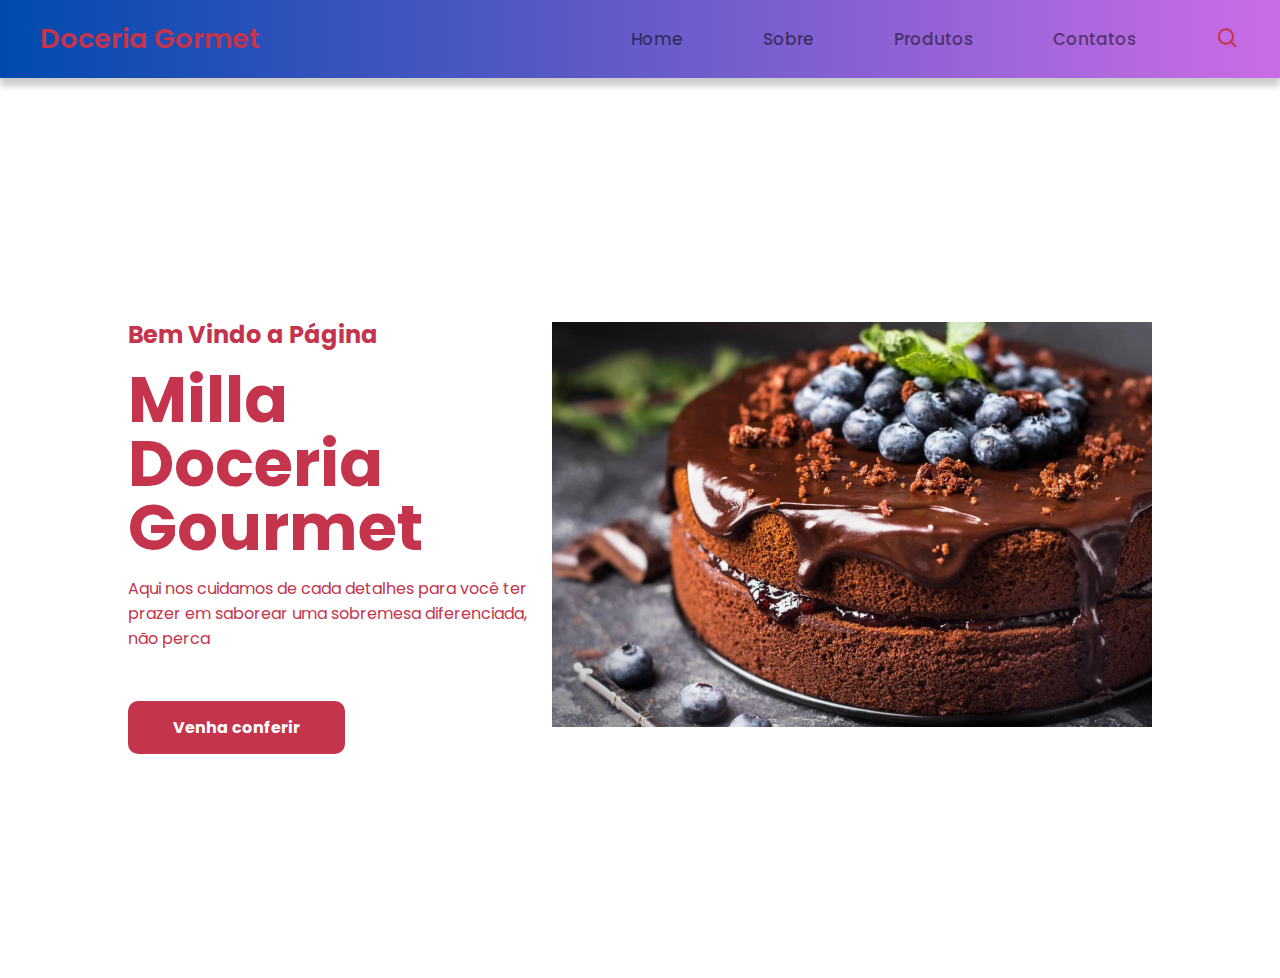
<file: Index.html>
<!DOCTYPE html>
<html lang="pt-BR">
<head>
    <meta charset="UTF-8">
    <meta name="viewport" content="width=device-width, initial-scale=1.0">
    <title>Milla Doceria Gourmet</title>
    <link href='https://unpkg.com/boxicons@2.1.4/css/boxicons.min.css' rel='stylesheet'>
    <link rel="stylesheet" href="estilos.css" type="text/css">
</head>
<body>
    <header>
        <nav class="navgation">
            <a href="Index.html" class="logo">D<span>oce</span>ria G<span>or</span>met</a></a>
            <ul class="nav-menu">
                <li class="nav-item"><a href="Index.html">Home</a></li>
                <li class="nav-item"><a href="sobre.html">Sobre</a></li>
                <li class="nav-item"><a href="Produtos.html">Produtos</a></li>
                <li class="nav-item"><a href="formulario-contato.html">Contatos</a></li>
                <i class='bx bx-search'></i>
            </ul>
            <div class="menu">
                <Span class="bar"></Span>
                <Span class="bar"></Span>
                <Span class="bar"></Span>
            </div>
        </nav>
    </header>
    <main>
        <section class="home">
            <div class="home-text">
                <h4 class="text-h4">Bem Vindo a Página</h4>
                <h1 class="text-h1">Milla Doceria Gourmet</h1>
                <p>Aqui nos cuidamos de cada detalhes para você ter prazer em saborear uma sobremesa diferenciada, não perca</p>
                <a href="sobre.html" class="home-btn">Venha conferir</a>
                </div>
                <div class="home-img">
                    <img src="bolo confeitado.webp" alt="Bolos">
            </div>
        </section>
    </main>

    <footer>
        <!--Adrielly-->
    </footer>
</body>
</html>
</file>
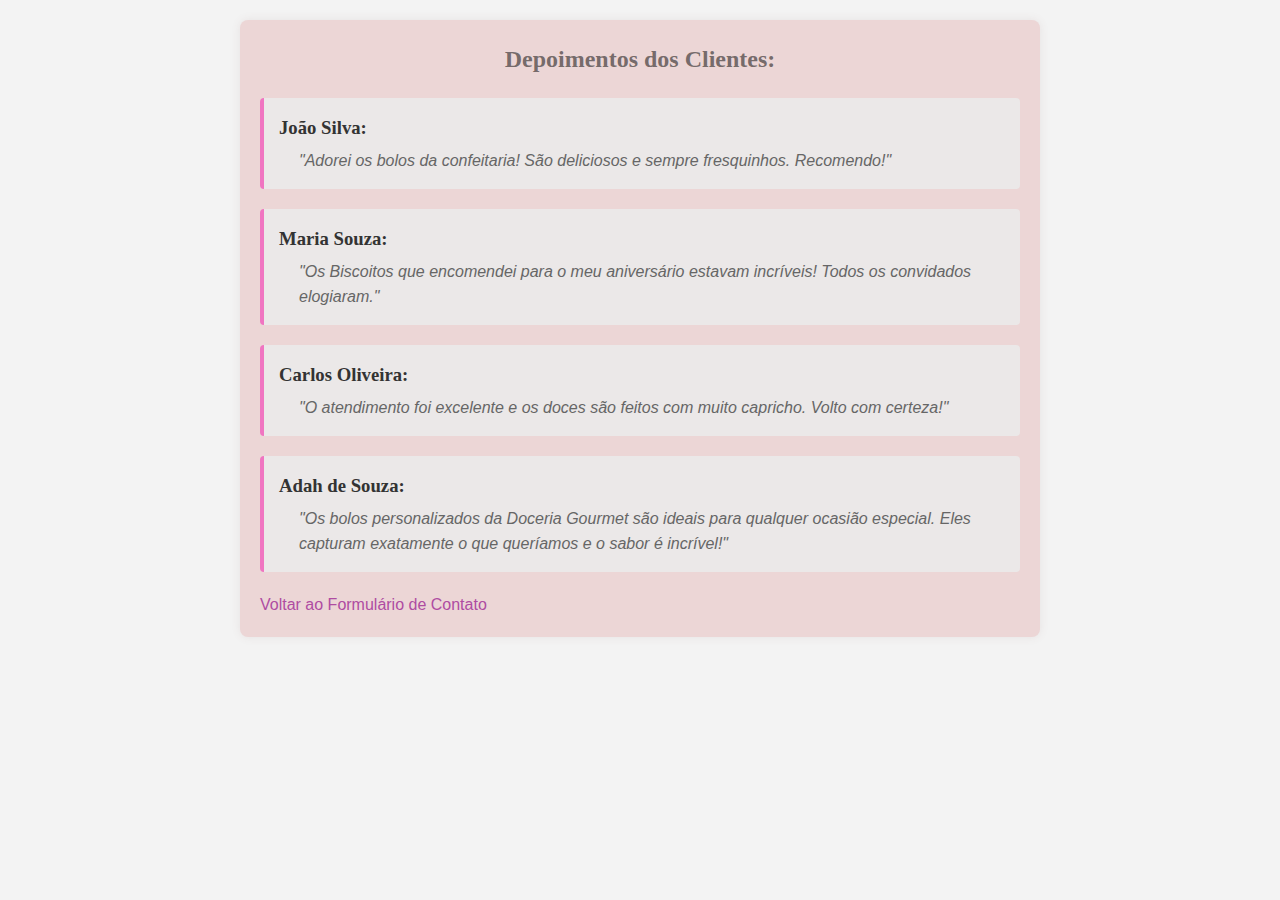
<file: depoimentos.html>
<!DOCTYPE html>
<html lang="pt-BR">
<head>
    <meta charset="UTF-8">
    <meta name="viewport" content="width=device-width, initial-scale=1.0">
    <title>Depoimentos de Clientes - Confeitaria</title>
    <link rel="stylesheet" href="style-form.css">
</head>
<body>
    <div class="container">
        <h2>Depoimentos dos Clientes:</h2>

        <div class="depoimento">
            <h3>João Silva:</h3>
            <p>"Adorei os bolos da confeitaria! São deliciosos e sempre fresquinhos. Recomendo!"</p>
        </div>

        <div class="depoimento">
            <h3>Maria Souza:</h3>
            <p>"Os Biscoitos que encomendei para o meu aniversário estavam incríveis! Todos os convidados elogiaram."</p>
        </div>

        <div class="depoimento">
            <h3>Carlos Oliveira:</h3>
            <p>"O atendimento foi excelente e os doces são feitos com muito capricho. Volto com certeza!"</p>
        </div>

        <div class="depoimento">
            <h3>Adah de Souza:</h3>
            <p>"Os bolos personalizados da Doceria Gourmet são ideais para qualquer ocasião especial. Eles capturam exatamente o que queríamos e o sabor é incrível!"</p>
        </div>

        <!-- Adicione mais depoimentos conforme necessário -->

        <a href="formulario-contato.html">Voltar ao Formulário de Contato</a>
    </div>
    <!---Kamilla-->
</body>
</html>
</file>
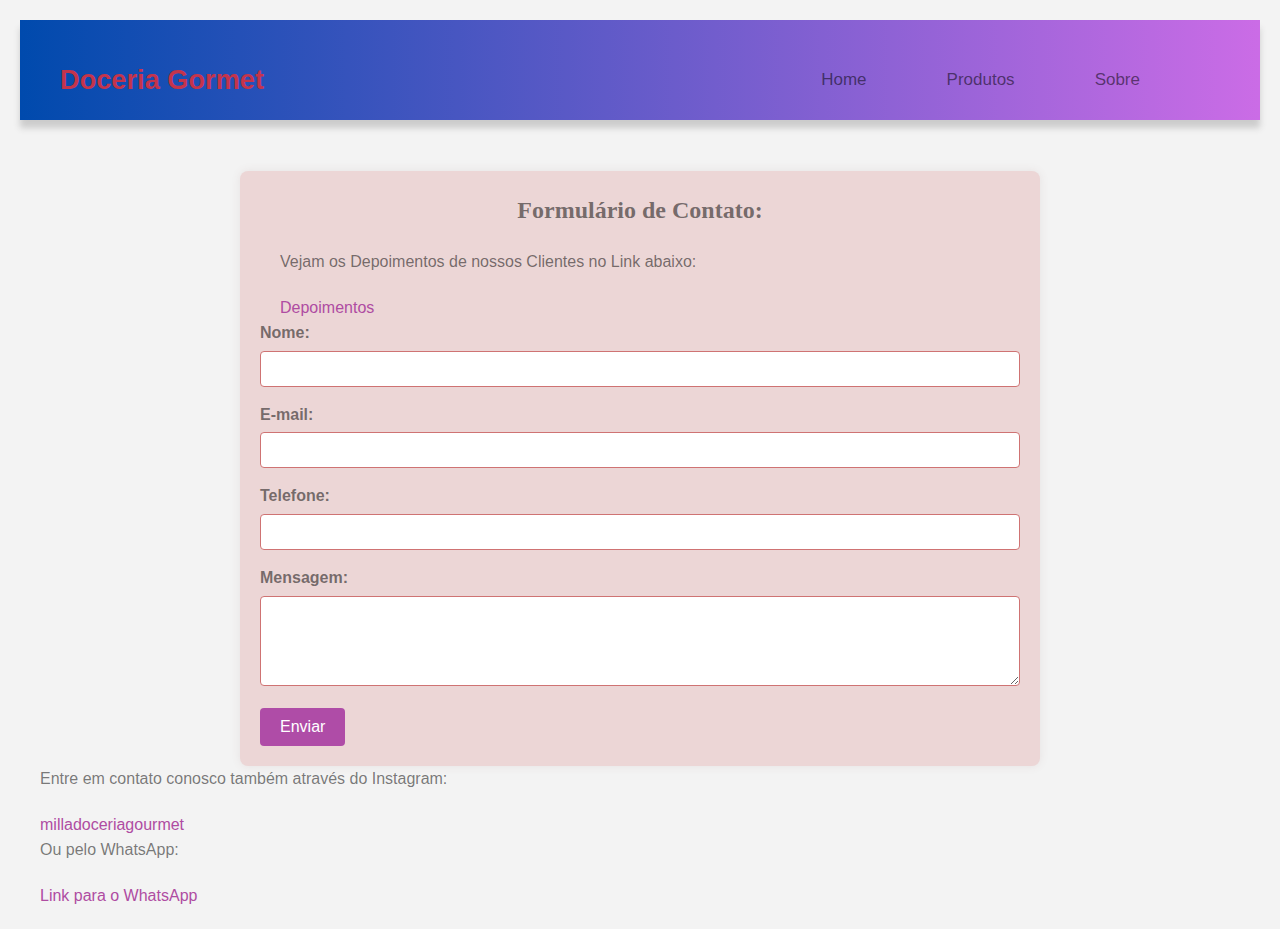
<file: formulario-contato.html>
<!DOCTYPE html>
<html lang="pt-BR">
<head>
    <meta charset="UTF-8">
    <meta name="viewport" content="width=device-width, initial-scale=1.0">
    <title>Formulário de Contato - Confeitaria</title>
    <link rel="stylesheet" href="style-form.css">
</head>
<body>
    <header>
        <nav class="navgation">
            <a href="formulario-contato.html" class="logo">D<span>oce</span>ria G<span>or</span>met</a>
            <ul class="nav-menu">
                <li class="nav-item"><a href="Index.html">Home</a></li>
                <li class="nav-item"><a href="Produtos.html">Produtos</a></li>
                <li class="nav-item"><a href="sobre.html">Sobre</a></li>
                <i class='bx bx-search'></i>
            </ul>
            <div class="menu">
                <Span class="bar"></Span>
                <Span class="bar"></Span>
                <Span class="bar"></Span>
            </div>
        </nav>
    </header>
    <br><br>
    <div class="container">
        <h2>Formulário de Contato:</h2>
        <p>Vejam os Depoimentos de nossos Clientes no Link abaixo:<a href="depoimentos.html">Depoimentos</a>
        </p>
        <form id="meuformulario" action="#" method="POST">
            <div class="form-group">
                <label for="nome">Nome:</label>
                <input #meuInput type="text" id="nome" name="nome" required>
            </div>
            <div class="form-group">
                <label for="email">E-mail:</label>
                <input type="email" id="email" name="email" required>
            </div>
            <div class="form-group">
                <label for="telefone">Telefone:</label>
                <input type="tel" id="telefone" name="telefone">
            </div>
            <div class="form-group">
                <label for="mensagem">Mensagem:</label>
                <textarea id="mensagem" name="mensagem" rows="4" required></textarea>
            </div>
            <button type="submit">Enviar</button>
            
        </form>
        <div id="Enviado com suceso!"></div>
        <script>
            document.getElementById('meuformulario').addEventListener('submit', function(event) {
                event.preventDefault(); // Evita que o formulário seja enviado via HTTP
        
                // Simula o envio do formulário (pode ser substituído por uma chamada AJAX real)
                // Aqui você poderia fazer uma requisição POST para enviar os dados do formulário
        
                // Exibe a mensagem de sucesso
                document.getElementById('mensagem').textContent = 'Seu Formulário já foi enviado com sucesso!';
        
                // Limpa os campos do formulário (opcional)
                this.reset();
            });
        </script>
        
        
    </div>
        <form action="#" method="POST">
            
<div class="contact-info">
    <p>Entre em contato conosco também através do Instagram:
        <a href="https://www.instagram.com/milladoceriagourmet/" target="_blank">milladoceriagourmet</a>
    </p>
    <p>Ou pelo WhatsApp: <a href="https://wa.me/5527981187167/?text=Olá,%20gostaria%20de%20saber%20mais%20sobre%20seus%20produtos">Link para o WhatsApp</a>

    </a>
    <!--Kamilla-->
</div>
</body>
</html>
</file>
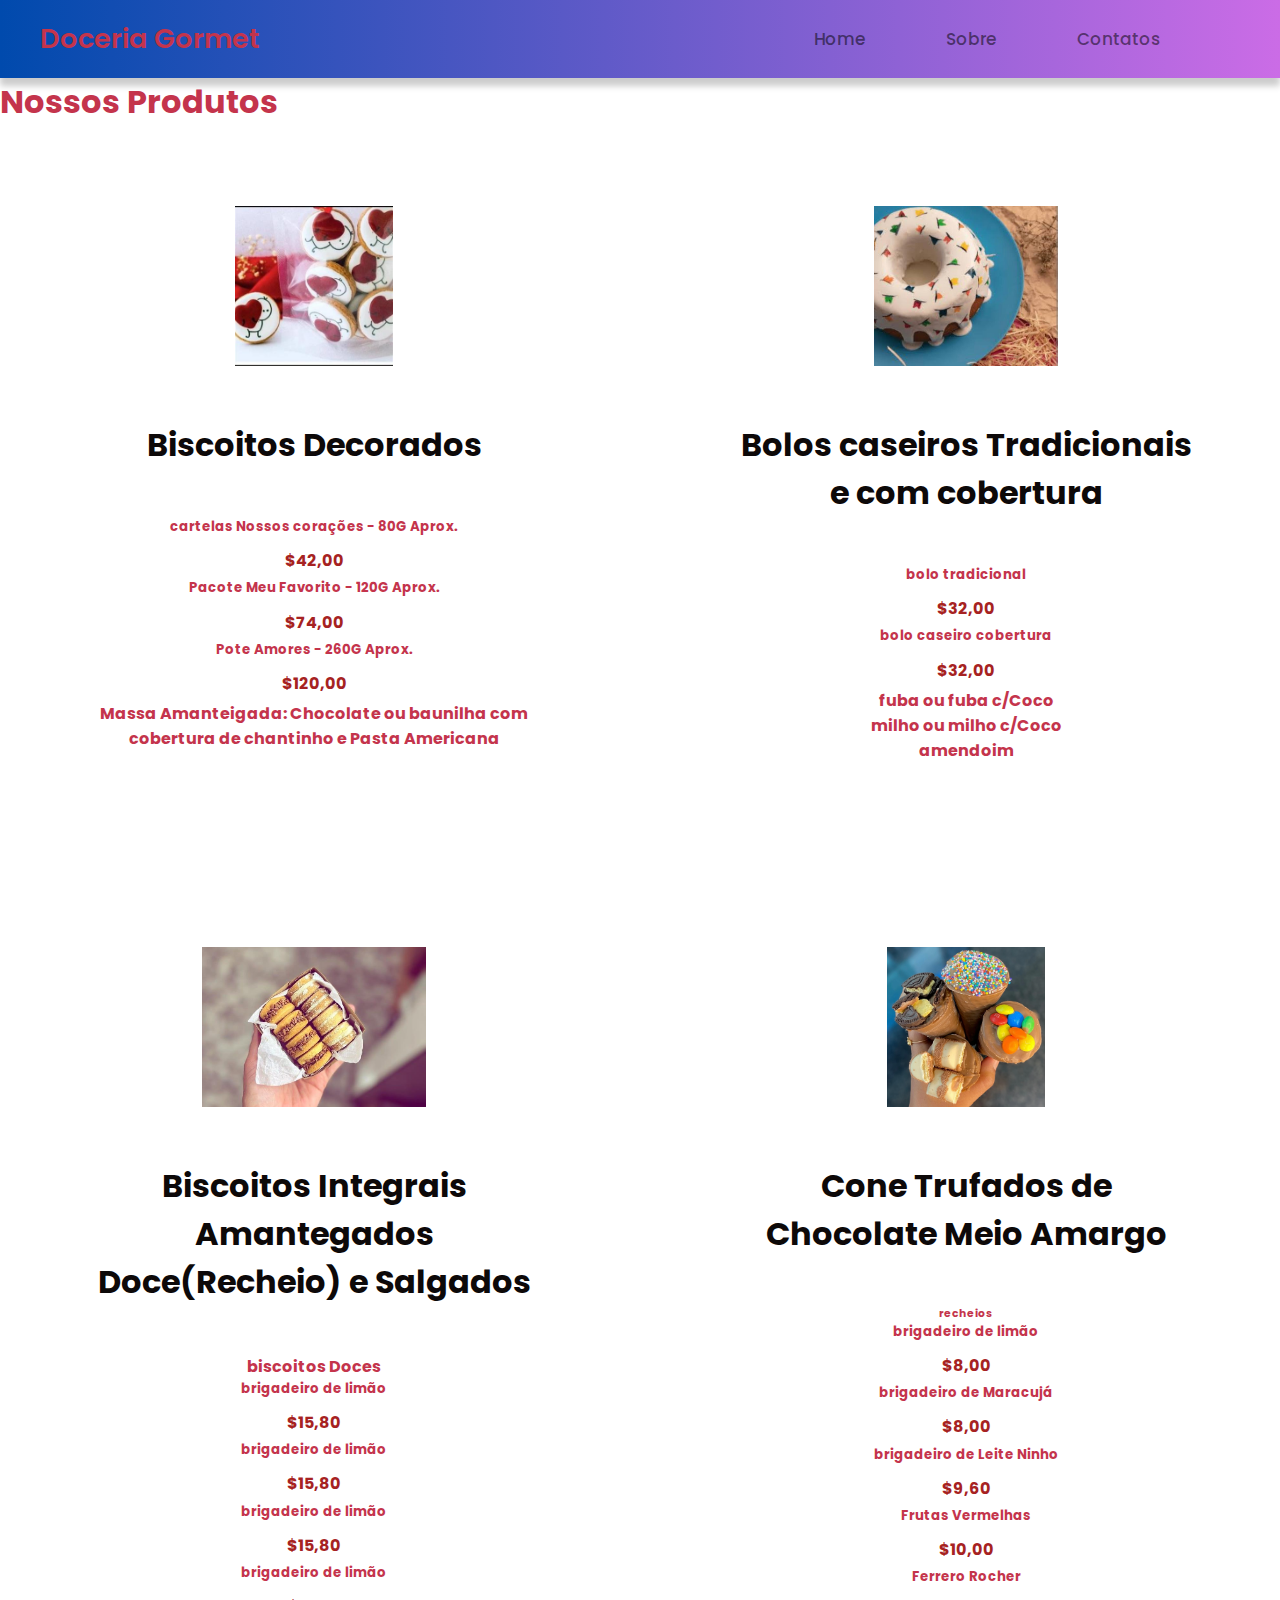
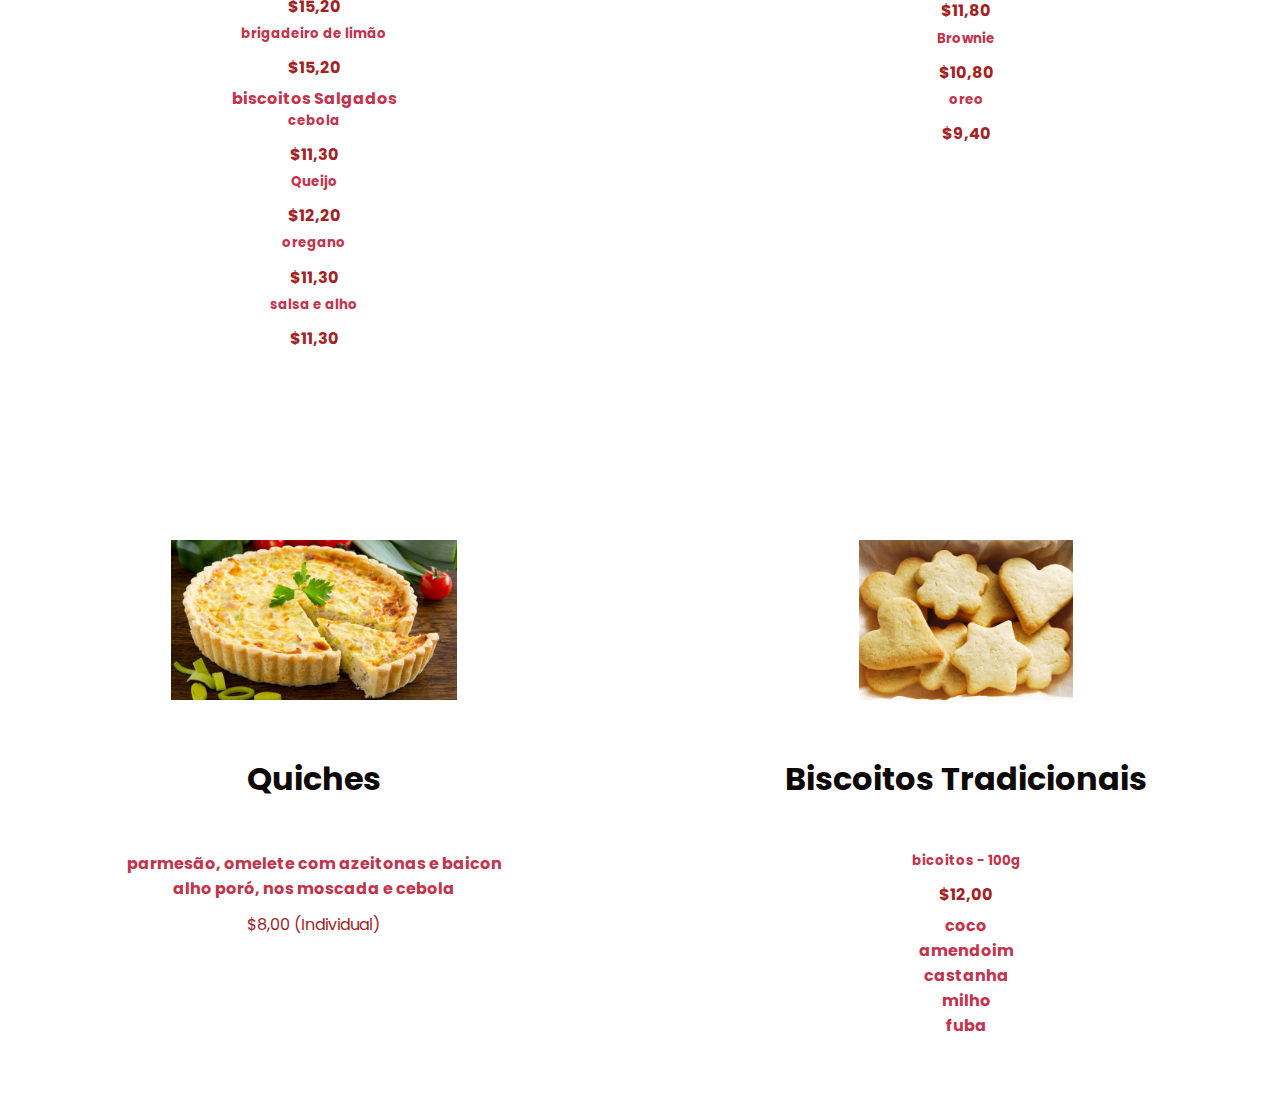
<file: Produtos.html>
<!DOCTYPE html>
<html lang="pt-BR">
<head>
    <meta charset="UTF-8">
    <meta name="viewport" content="width=device-width, initial-scale=1.0">
    <title>Milla Doceria Gourmet:</title>
    <link rel="stylesheet" href="estilos.css" type="text/css">
</head>
<body>
    <header>
        <nav class="navgation">
            <a href="Produtos.html" class="logo">D<span>oce</span>ria G<span>or</span>met</a>
            <ul class="nav-menu">
                <li class="nav-item"><a href="Index.html">Home</a></li>
                <li class="nav-item"><a href="sobre.html">Sobre</a></li>
                <li class="nav-item"><a href="formulario-contato.html">Contatos</a></li>
                <i class='bx bx-search'></i>
            </ul>
            <div class="menu">
                <Span class="bar"></Span>
                <Span class="bar"></Span>
                <Span class="bar"></Span>
            </div>
        </nav>
    </header>
    <main>
        <section class="produtos" id="produtos">

            <h1 class="heading"> Nossos <span>Produtos</span> </h1>
        
            <div class="box-container">
        
                <div class="box">
                    <img src="biscoitos decorados.jpg" alt="">
                    <h3>Biscoitos Decorados</h3>
                    <h5>cartelas Nossos corações - 80G Aprox. <div class="valor">$42,00 <span></div></h5>
                    <h5>Pacote Meu Favorito - 120G Aprox. <div class="valor">$74,00 <span></div></h5>
                    <h5>Pote Amores - 260G Aprox. <div class="valor">$120,00 <span></div></h5>
                    <h4>Massa Amanteigada: Chocolate ou baunilha com cobertura de chantinho e Pasta Americana</h4>
                </div>

                <div class="box">
                    <img src="bolo caseiro.jpg" alt="">
                    <h3>Bolos caseiros Tradicionais e com cobertura</h3>
                    <h5>bolo tradicional <div class="valor">$32,00 <span></div></h5>
                    <h5>bolo caseiro cobertura <div class="valor">$32,00 <span></div></h5>
                    <h4>fuba ou fuba c/Coco <br>milho ou milho c/Coco <br> amendoim</h4>
                </div>
        
                <div class="box">
                    <img src="biscoitos com recheio.jpg" alt="">
                    <h3>Biscoitos Integrais Amantegados Doce(Recheio) e Salgados</h3>
                    <h4>biscoitos Doces</h4>
                    <h5>brigadeiro de limão <div class="valor">$15,80 <span></div></h5>
                    <h5>brigadeiro de limão <div class="valor">$15,80 <span></div></h5>
                    <h5>brigadeiro de limão <div class="valor">$15,80 <span></div></h5>
                    <h5>brigadeiro de limão <div class="valor">$15,20 <span></div></h5>
                    <h5>brigadeiro de limão <div class="valor">$15,20 <span></div></h5>
                    <h4>biscoitos Salgados</h4>
                    <h5>cebola <div class="valor">$11,30 <span></div></h5>
                    <h5>Queijo <div class="valor">$12,20 <span></div></h5>
                    <h5>oregano <div class="valor">$11,30 <span></div></h5>
                    <h5>salsa e alho <div class="valor">$11,30 <span></div></h5>
                    
                </div>

                <div class="box">
                    <img src="cone-trufados.webp" alt="">
                    <h3>Cone Trufados de Chocolate Meio Amargo</h3>
                    <h6>recheios</h6>
                    <h5>brigadeiro de limão <div class="valor">$8,00 <span></div></h5>
                    <h5>brigadeiro de Maracujá <div class="valor">$8,00 <span></div></h5>
                    <h5>brigadeiro de Leite Ninho <div class="valor">$9,60 <span></div></h5>
                    <h5>Frutas Vermelhas <div class="valor">$10,00 <span></div></h5>
                    <h5>Ferrero Rocher <div class="valor">$11,80 <span></div></h5>
                    <h5>Brownie <div class="valor">$10,80 <span></div></h5>
                    <h5>oreo <div class="valor">$9,40 <span></div></h5>
                    
                </div>

                <div class="box">
                    <img src="quiches.jpg" alt="">
                    <h3>Quiches</h3>
                    <h4>parmesão, omelete com azeitonas e baicon</h4>
                    <h4>alho poró, nos moscada e cebola</h4>
                    <div class="valor">$8,00 (Individual) <span></div>
                    
                </div>

                <div class="box">
                    <img src="biscoitos tradicionais.jpg" alt="">
                    <h3>Biscoitos Tradicionais</h3>
                    <h5>bicoitos - 100g <div class="valor">$12,00 <span></div></h5>
                    <h4>coco <br> amendoim <br> castanha <br> milho <br> fuba </h4>
                </div>
        
            </div>
        
        </section>
        
    </main>
    <footer>
       <!--Adrielly e Livia-->
    </footer>
</body>
</html>
</file>
<file: estilos.css>
@import url('https://fonts.googleapis.com/css2?family=Poppins:ital,wght@0,100;0,200;0,300;0,400;0,500;0,600;0,700;0,800;0,900;1,100;1,200;1,300;1,400;1,500;1,600;1,700;1,800;1,900&display=swap');

*{
    margin: 0;
    padding: 0;
    box-sizing: border-box;
    font-family: "Poppins", sans-serif;
    list-style: none;
    text-decoration: none;
}
:root{
    --red: rgb(196, 52, 76);
    --white: #fff;
    --dark: rgba(0, 0, 0, 0.525);
}
body{
    color: var(--red);
    background: var(--white);
}
.navgation{
    background: linear-gradient(90deg, #004aad, #cb6ce6);
    display: flex;
    align-items: center;
    justify-content: space-between;
    padding: 18px 40px;
   box-shadow: 0 0.5em 0.4rem #ccc;
   
}
.navgation .logo{
    color: var(--black);
    font-size: 1.7rem;
    font-weight: 600;
}
.navgation ul{
    display: flex;
    align-items: center;
    gap: 5rem;
}
.navgation ul li a{
    color: var(--dark);
    font-size: 17px;
    font-weight: 500;
    transition: all 0.5s;
}
.navgation ul li a:hover{
    color: var(--red);
}
.navgation i{
    cursor: pointer;
    font-size: 1.5rem;
}
.menu{
    cursor: pointer;
    display: none;
}
.menu.ativo .bar:nth-last-child(1){
    transform: translateY(8px) rotate(5deg);
}
.menu.menu.ativo .bar:nth-child(2){
    opacity: 0;
}
.menu.menu.ativo .bar:nth-child(3){
    transform: translateY(-8px) rotate(-40Sdeg);
}
.menu .bar{
    display: block;
    width: 28px;
    height: 3px;
    border-radius: 3px;
    background: var(--dark);
    margin: 5px auto;
    transition: all 0.3s;
}
.menu .bar:nth-child(1),
.menu .bar:nth-child(3){
    background: var(--red);
}
.home{
    width: 100%;
    height: 100vh;
    display: flex;
    align-items: center;
    justify-content: space-between;
    padding: 0px 10%;
}
.home-text{
    max-width: 37rem;
}
.home-text .text-h4{
    font-size: 1.5rem;
    color: var(--red);
    margin-bottom: 1rem;
}
.home-text .text-h1{
    font-size: 4rem;
    margin-bottom: 1rem;
    line-height: 4rem;
}
.home-text p{
    margin-bottom: 4rem;
}
.home-btn{
    padding: 15px 45px;
    background: var(--red);
    color: var(--white);
    border-radius: 10px;
    font-weight: 700;
    transition: all 0.5s;
}
.home-btn:hover{
    background: #cc34ae;
}
.home-img img{
    max-width: 600px;
}
/* Estilização de produtos */

.produtos .box-container{
    display: grid;
    grid-template-columns: repeat(auto-fit, minmax(30rem, 1fr));
    gap:1.5rem;
}

.produtos .box-container .box{
    padding:5rem;
    text-align: center;
    border:var(--border);    
}

.produtos .box-container .box img{
    height: 10rem;
}

.produtos .box-container .box h3{
    color: #0d0909;
    font-size: 2rem;
    padding:3rem 0;
}

.produtos .box-container .box .valor{
    color: #a62222;
    font-size: 1rem;
    padding:.2rem 0;
}

.produtos .box-container .box .valor span{
    font-size: 1.5rem;
    text-decoration: line-through;
    font-weight: lighter;
}

.produtos .box-container .box:hover{
    background:#0b0606;
}

.produtos .box-container .box:hover > *{
    color:#fff;
}
</file>
<file: style-form.css>
/* Basic Styles */
body {
    font-family: Arial, sans-serif;
    line-height: 1.6;
    background-color: #f7f7f7;
    color: #333;
    margin: 0;
}

*{
    margin: 0;
    padding: 0;
    box-sizing: border-box;
    font-family: "Poppins", sans-serif;
    list-style: none;
    text-decoration: none;
}
:root{
    --red: rgb(196, 52, 76);
    --white: #fff;
    --dark: rgba(0, 0, 0, 0.525);
}
body{
    color: var(--dark);
    background: var(--white);
}
.navgation{
    background: linear-gradient(90deg, #004aad, #cb6ce6);
    display: flex;
    align-items: center;
    justify-content: space-between;
    padding: 18px 40px;
   box-shadow: 0 0.5em 0.4rem #ccc;
   
}
.navgation .logo{
    color: var(--red);
    font-size: 1.7rem;
    font-weight: 600;
}
.navgation ul{
    display: flex;
    align-items: center;
    gap: 5rem;
}
.navgation ul li a{
    color: var(--dark);
    font-size: 17px;
    font-weight: 500;
    transition: all 0.5s;
}
.navgation ul li a:hover{
    color: var(--red);
}
.navgation i{
    cursor: pointer;
    font-size: 1.5rem;
}
.menu{
    cursor: pointer;
    display: none;
}
.menu.ativo .bar:nth-last-child(1){
    transform: translateY(8px) rotate(5deg);
}
.menu.menu.ativo .bar:nth-child(2){
    opacity: 0;
}
.menu.menu.ativo .bar:nth-child(3){
    transform: translateY(-8px) rotate(-40Sdeg);
}
.menu .bar{
    display: block;
    width: 28px;
    height: 3px;
    border-radius: 3px;
    background: var(--dark);
    margin: 5px auto;
    transition: all 0.3s;
}
.menu .bar:nth-child(1),
.menu .bar:nth-child(3){
    background: var(--red);
}

/* styles.css */
* {
    box-sizing: border-box;
    margin: 0;
    padding: 0;
}

body {
    font-family: 'Gill Sans', 'Gill Sans MT', Calibri, 'Trebuchet MS', sans-serif;
    background-color: #a58383;
}

.container {
    max-width: 600px;
    margin: 20px auto;
    background-color: rgb(94, 60, 60);
    padding: 20px;
    border-radius: 8px;
    box-shadow: 0 0 10px rgba(0, 0, 0, 0.1);
}
p{
    padding-left: 20px;
}
h2 {
    text-align: center;
    margin-bottom: 20px;
}

.form-group {
    margin-bottom: 15px;
}

label {
    font-weight: bold;
    display: block;
    margin-bottom: 5px;
}

input[type="text"],
input[type="email"],
input[type="tel"],
textarea {
    width: 100%;
    padding: 8px;
    font-size: 16px;
    border: 1px solid rgb(207, 115, 115);
    border-radius: 4px;
}

textarea {
    resize: vertical;
}

button[type="submit"] {
    background-color: #af4ca7;
    color: white;
    padding: 10px 20px;
    border: none;
    border-radius: 4px;
    cursor: pointer;
    font-size: 16px;
}

button[type="submit"]:hover {
    background-color: #9545a0;
}
/* styles.css Depoimentos */
* {
    box-sizing: border-box;
    margin: 0;
    padding: 0;
}

body {
    font-family: Arial, sans-serif;
    background-color: #f3f3f3;
    padding: 20px;
}

.container {
    max-width: 800px;
    margin: 0 auto;
    background-color: rgb(236, 214, 214);
    padding: 20px;
    border-radius: 8px;
    box-shadow: 0 0 10px rgba(132, 79, 79, 0.1);
}

h2 {
    text-align: center;
    margin-bottom: 20px;
    font-family: Cambria, Cochin, Georgia, Times, 'Times New Roman', serif;
}

.depoimento {
    margin-bottom: 20px;
    padding: 15px;
    background-color: #ebe8e8;
    border-left: 4px solid #f075c1;
    border-radius: 4px;
}

.depoimento h3 {
    color: #333;
    margin-bottom: 5px;
    font-family:Cambria, Cochin, Georgia, Times, 'Times New Roman', serif
}

.depoimento p {
    color: #666;
    font-style: italic;
}

a {
    display:block;
    text-align: left;
    margin-top: 20px;
    text-decoration: none;
    color: #af4ca2;
}

a:hover {
    text-decoration: underline;
}
</file>
